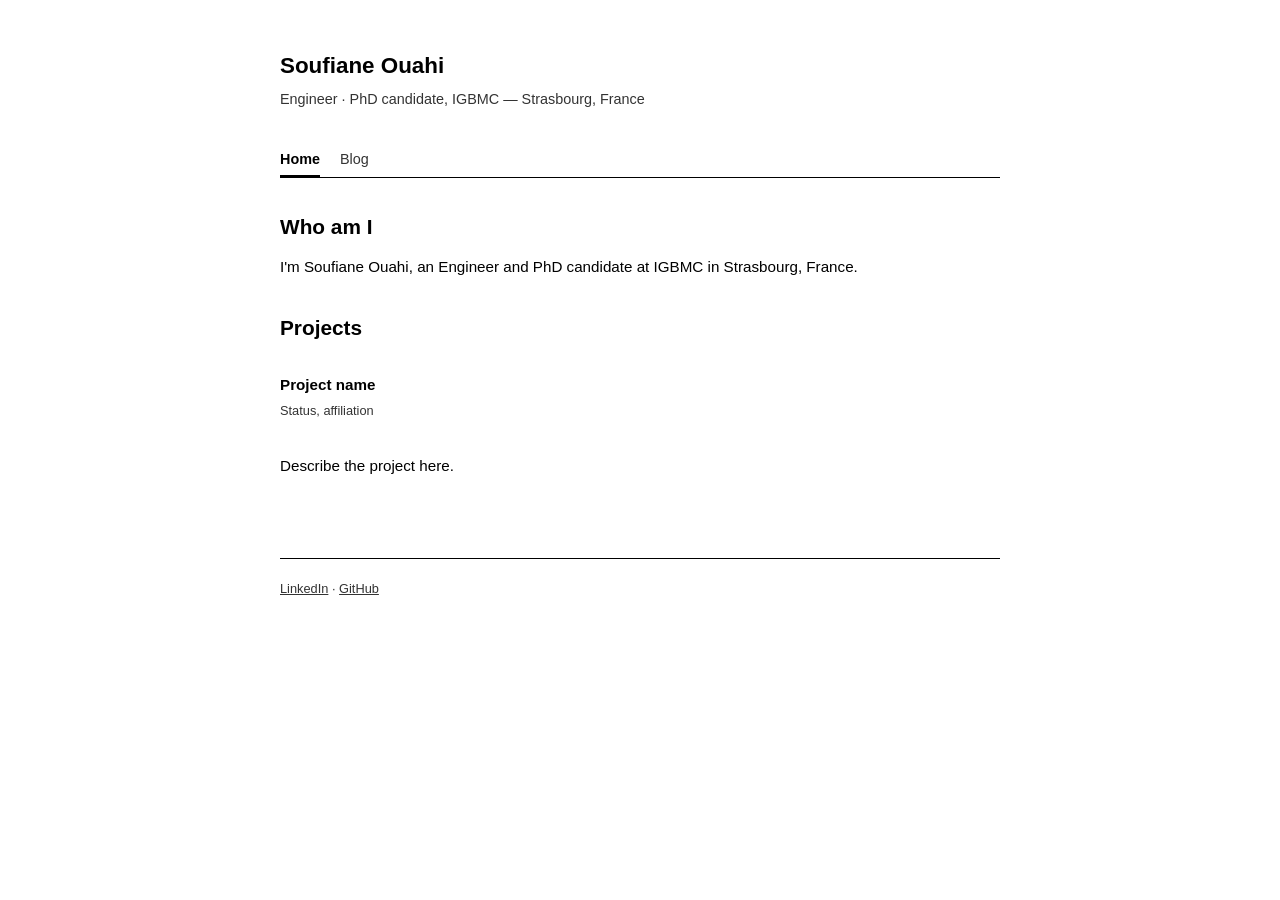
<file: index.html>
<!DOCTYPE html>
<html lang="en">
<head>
<meta charset="utf-8">
<meta name="viewport" content="width=device-width, initial-scale=1">
<title>&lt;/Soufiane Ouahi&gt;</title>
<link rel="stylesheet" href="style.css">
</head>
<body>

<div class="container">

  <header>
    <h1>Soufiane Ouahi</h1>
    <p>Engineer · PhD candidate, IGBMC — Strasbourg, France</p>
  </header>

  <nav>
    <button class="active" data-tab="home">Home</button>
    <button data-tab="blog">Blog</button>
  </nav>

  <div id="home" class="tab active">
    <h2>Who am I</h2>
    <p>
      I'm Soufiane Ouahi, an Engineer and PhD candidate at IGBMC in Strasbourg, France.
    </p>

    <h2>Projects</h2>
    <article>
      <h3>Project name</h3>
      <p class="meta">Status, affiliation</p>
      <p>
        Describe the project here.
      </p>
    </article>
  </div>

  <div id="blog" class="tab">
    <h2>Blog</h2>

    <ul class="post-list">
      <li><a href="posts/2026_08_13_hello_world.html">Hello world</a><span class="date">Aug 13, 2026</span></li>
    </ul>
  </div>

  <footer>
    <a href="https://www.linkedin.com/in/soufiane-ouahi/">LinkedIn</a> ·
    <a href="https://github.com/soufianeouahi/">GitHub</a>
  </footer>

</div>

<script>
  function showTab(name) {
    document.querySelectorAll('nav button').forEach(function (b) { b.classList.remove('active'); });
    document.querySelectorAll('.tab').forEach(function (t) { t.classList.remove('active'); });
    document.querySelector('nav button[data-tab="' + name + '"]').classList.add('active');
    document.getElementById(name).classList.add('active');
  }

  document.querySelectorAll('nav button').forEach(function (btn) {
    btn.addEventListener('click', function () { showTab(btn.dataset.tab); });
  });

  if (window.location.hash === '#blog') {
    showTab('blog');
  }
</script>

<script>
  // Home and Blog have different amounts of content, so the page's total
  // height used to change every time you switched tabs — which made any
  // running background animation (sized to the page) visibly reset or
  // glitch. Pin both tabs to the taller of the two so the page height
  // never changes on tab switch, only the visible content does.
  (function () {
    var home = document.getElementById('home');
    var blog = document.getElementById('blog');

    function naturalHeight(el) {
      if (el.classList.contains('active')) return el.offsetHeight;
      var d = el.style.display, p = el.style.position, v = el.style.visibility;
      el.style.position = 'absolute';
      el.style.visibility = 'hidden';
      el.style.display = 'block';
      var h = el.offsetHeight;
      el.style.display = d;
      el.style.position = p;
      el.style.visibility = v;
      return h;
    }

    var maxHeight = Math.max(naturalHeight(home), naturalHeight(blog));
    home.style.minHeight = maxHeight + 'px';
    blog.style.minHeight = maxHeight + 'px';
  })();
</script>

<script>
  /*
  // Load one random animation from the animation/ folder on each page view.
  var animations = ['snake.js', 'boids.js', 'pong.js'];
  var choice = animations[Math.floor(Math.random() * animations.length)];
  var s = document.createElement('script');
  s.src = 'animation/' + choice;
  document.body.appendChild(s);
  */
</script>

</body>
</html>
</file>
<file: style.css>
:root {
  --bg: #ffffff;
  --text: #000000;
  --muted: #333333;
  --border: #000000;
}

* {
  box-sizing: border-box;
}

body {
  margin: 0;
  background: var(--bg);
  color: var(--text);
  font-family: -apple-system, BlinkMacSystemFont, "Segoe UI", Helvetica, Arial, sans-serif;
  line-height: 1.6;
}

.container {
  max-width: min(760px, 92vw);
  margin: 0 auto;
  padding: 3rem 1.25rem;
}

a {
  color: var(--text);
}

p {
  margin: 0 0 1rem;
  font-size: 0.95rem;
}

@media (max-width: 480px) {
  .container {
    padding: 2rem 1rem;
  }
}

/* ---- home / blog page ---- */

header h1 {
  font-size: 1.4rem;
  font-weight: 700;
  margin: 0 0 0.25rem;
}

header p {
  color: var(--muted);
  margin: 0 0 2rem;
  font-size: 0.9rem;
}

nav {
  display: flex;
  gap: 1.25rem;
  border-bottom: 1px solid var(--border);
  margin-bottom: 2rem;
}

nav button {
  background: none;
  border: none;
  padding: 0.5rem 0;
  font-size: 0.9rem;
  color: var(--muted);
  cursor: pointer;
  border-bottom: 2px solid transparent;
  font-family: inherit;
}

nav button.active {
  color: var(--text);
  font-weight: 700;
  border-bottom: 2px solid var(--text);
}

.tab {
  display: none;
}

.tab.active {
  display: block;
}

h2 {
  font-size: 1.3rem;
  font-weight: 700;
  margin: 2rem 0 0.75rem;
}

h2:first-child {
  margin-top: 0;
}

h3.topic {
  font-size: 1rem;
  font-weight: 700;
  color: var(--text);
  margin: 1.5rem 0 0.5rem;
}

h3.topic:first-of-type {
  margin-top: 0;
}

article {
  padding: 1rem 0;
  border-bottom: 1px solid var(--border);
}

article:last-child {
  border-bottom: none;
}

article h3 {
  font-size: 0.95rem;
  font-weight: 700;
  margin: 0 0 0.25rem;
}

article .meta {
  color: var(--muted);
  font-size: 0.8rem;
  margin: 0 0 0.5rem;
}

.post-list {
  list-style: none;
  margin: 0;
  padding: 0;
}

.post-list li {
  display: flex;
  justify-content: space-between;
  gap: 1rem;
  padding: 0.75rem 0;
  border-bottom: 1px solid var(--border);
  font-size: 0.95rem;
}

.post-list li:last-child {
  border-bottom: none;
}

.post-list a {
  color: var(--text);
  font-weight: 600;
  text-decoration: none;
}

.post-list a:hover {
  text-decoration: underline;
}

.post-list .date {
  color: var(--muted);
  font-size: 0.8rem;
  white-space: nowrap;
}

footer {
  margin-top: 3rem;
  padding-top: 1.25rem;
  border-top: 1px solid var(--border);
  color: var(--muted);
  font-size: 0.8rem;
}

footer a {
  color: var(--muted);
}

/* ---- individual blog post page ---- */

.back {
  display: inline-block;
  margin-bottom: 2rem;
  color: var(--muted);
  font-size: 0.85rem;
  text-decoration: none;
}

.back:hover {
  text-decoration: underline;
}

h1 {
  font-size: 1.3rem;
  font-weight: 700;
  margin: 0 0 0.25rem;
}

article > .meta {
  margin-bottom: 2rem;
}

pre {
  background: #f0f0f0;
  border: 1px solid var(--border);
  padding: 0.75rem;
  overflow-x: auto;
  font-size: 0.85rem;
  margin: 0;
}

code {
  font-family: ui-monospace, Menlo, Consolas, monospace;
}

.code-block {
  position: relative;
  margin: 0 0 1rem;
}

.copy-btn {
  position: absolute;
  top: 6px;
  right: 6px;
  font-family: inherit;
  font-size: 0.7rem;
  padding: 2px 8px;
  background: #ffffff;
  border: 1px solid var(--border);
  color: var(--text);
  cursor: pointer;
  line-height: 1.4;
}

.copy-btn:hover {
  background: #000000;
  color: #ffffff;
}

hr {
  border: 0;
  border-top: 1px solid var(--border);
  margin: 2rem 0;
}

table {
  width: 100%;
  border-collapse: collapse;
  margin: 0 0 1.5rem;
  font-size: 0.85rem;
}

th, td {
  border: 1px solid var(--border);
  padding: 0.5rem 0.65rem;
  text-align: left;
}

th {
  font-weight: 700;
  background: #f0f0f0;
}
</file>
